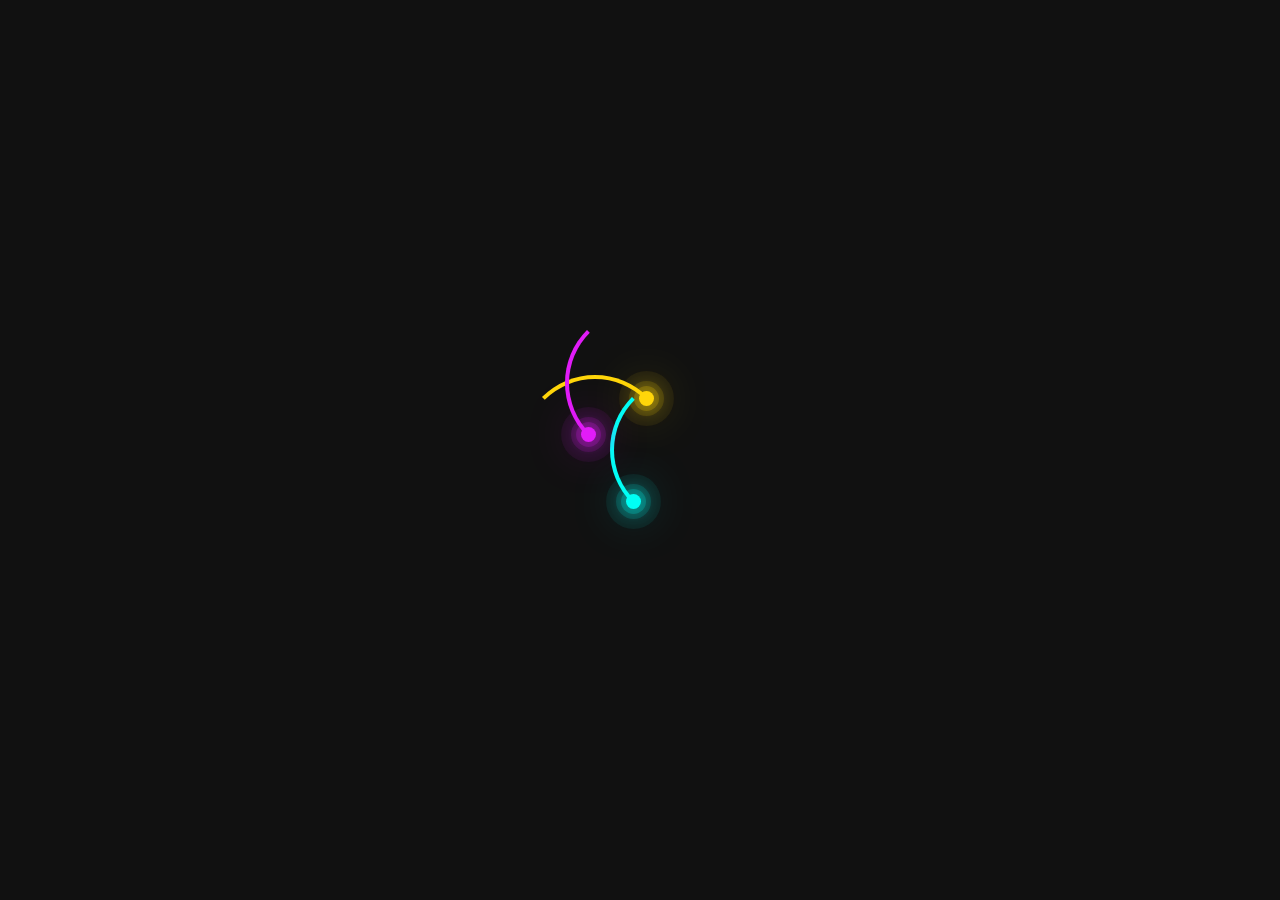
<file: final/1--css-animation-effects/index.html>
<!DOCTYPE html>
<html lang="en">
  <head>
    <meta charset="UTF-8" />
    <meta name="viewport" content="width=device-width, initial-scale=1.0" />
    <link rel="stylesheet" href="style.css" />
    <title>CSS Animation Effects</title>
  </head>
  <body>
    <div class="container">
      <div class="ring ring--1"></div>
      <div class="ring ring--2"></div>
      <div class="ring ring--3"></div>
    </div>
  </body>
</html>
</file>
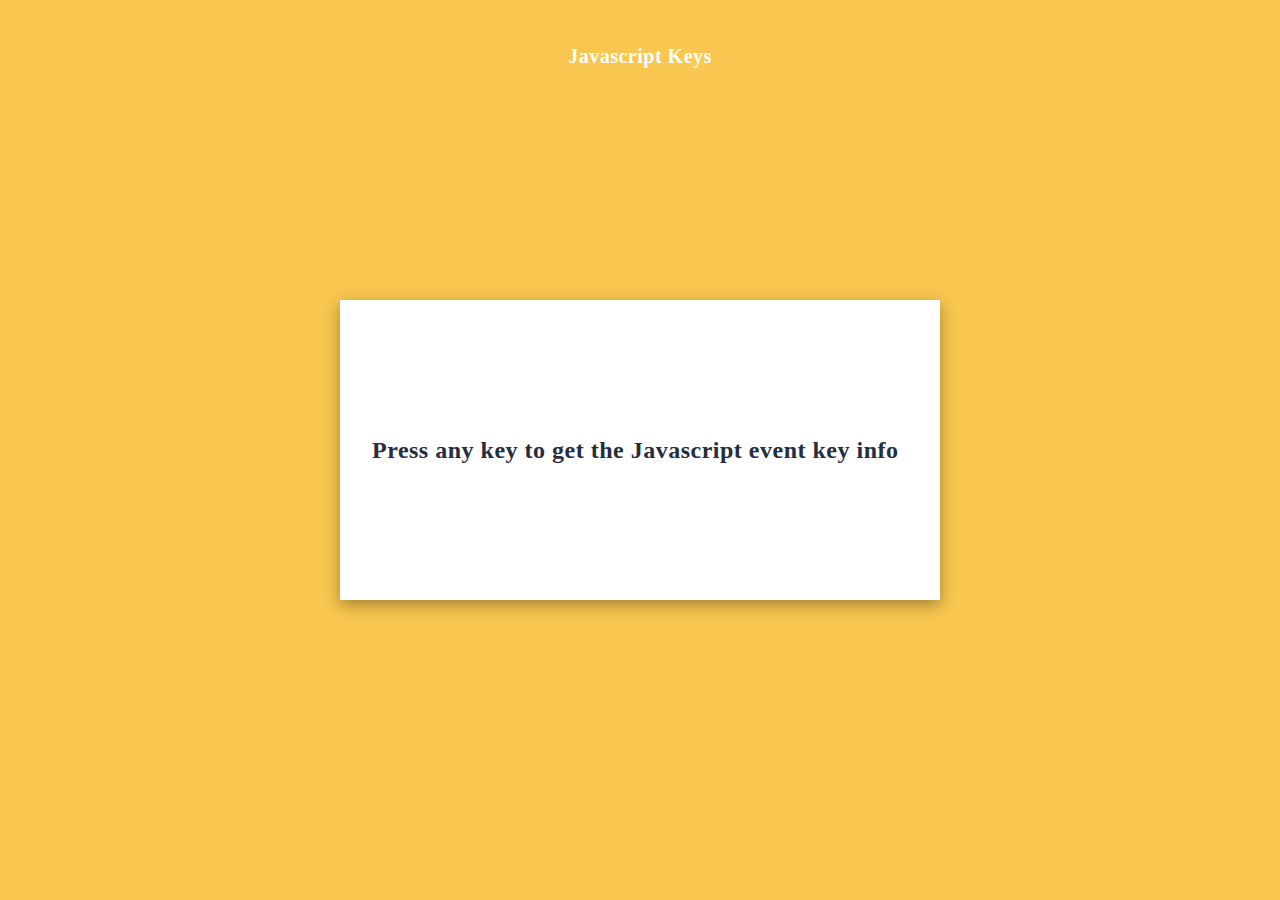
<file: final/10--key-event-tool/index.html>
<!DOCTYPE html>
<html lang="en">
  <head>
    <meta charset="UTF-8" />
    <meta name="viewport" content="width=device-width, initial-scale=1.0" />
    <link rel="stylesheet" href="style.css" />
    <title>Key Event Tool</title>
  </head>
  <body>
    <h1>Javascript Keys</h1>
    <div class="first__container">
      <h2>Press any key to get the Javascript event key info</h2>
    </div>
    <div class="second__container">
      <div>
        <span><h3>Javascript Key Code</h3></span>
        <h4 class="key__code">13</h4>
      </div>
      <div>
        <span><h3>Javascript Key</h3></span>
        <h4 class="key__text">Enter</h4>
      </div>
    </div>

    <script src="script.js"></script>
  </body>
</html>
</file>
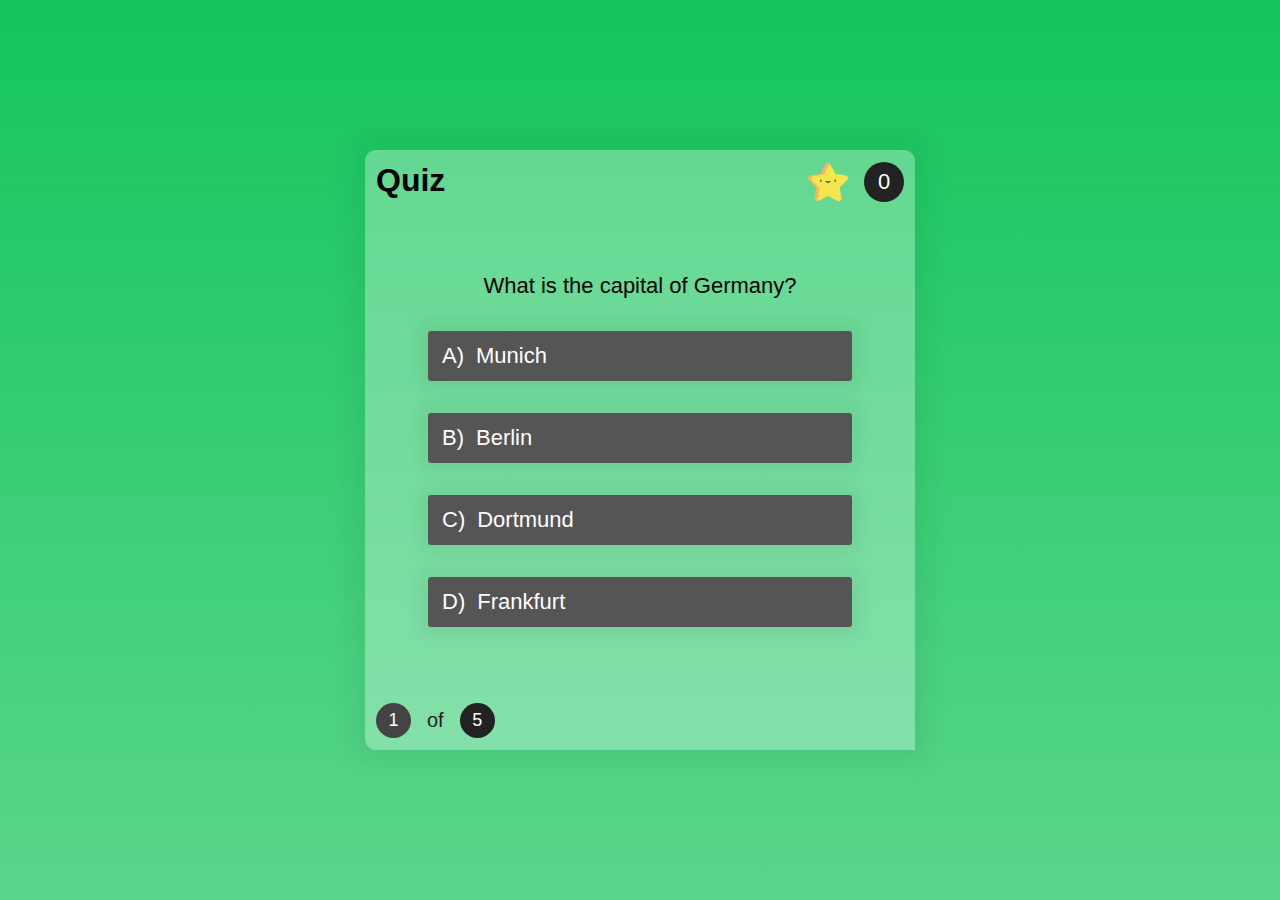
<file: final/11--quiz-app/index.html>
<!DOCTYPE html>
<html lang="en">
  <head>
    <meta charset="UTF-8" />
    <meta http-equiv="X-UA-Compatible" content="IE=edge" />
    <meta name="viewport" content="width=device-width, initial-scale=1.0" />
    <link rel="stylesheet" href="style.css" />
    <title>Quiz App</title>
  </head>
  <body>
    <div class="ctn">
      <h1 class="quiz-text">Quiz</h1>
      <div class="point-ctn">
        <img class="star" src="star.png" alt="star" />
        <span class="points">0</span>
      </div>

      <div class="que-nr-ctn">
        <span class="current-que-nr que">1</span>
        <p>of</p>
        <span class="all-que-nr que">5</span>
      </div>

      <div class="answer-ctn">
        <h1 class="question">What is the capital of Germany?</h1>

        <span class="answer"
          >A)
          <p class="answer--1">Munich</p></span
        >

        <span class="answer"
          >B)
          <p class="answer--2">Berlin</p></span
        >

        <span class="answer"
          >C)
          <p class="answer--3">Dortmund</p></span
        >

        <span class="answer"
          >D)
          <p class="answer--4">Frankfurt</p></span
        >
      </div>

      <img class="animation-star" alt="star" src="star.png" />
    </div>

    <script src="script.js"></script>
  </body>
</html>
</file>
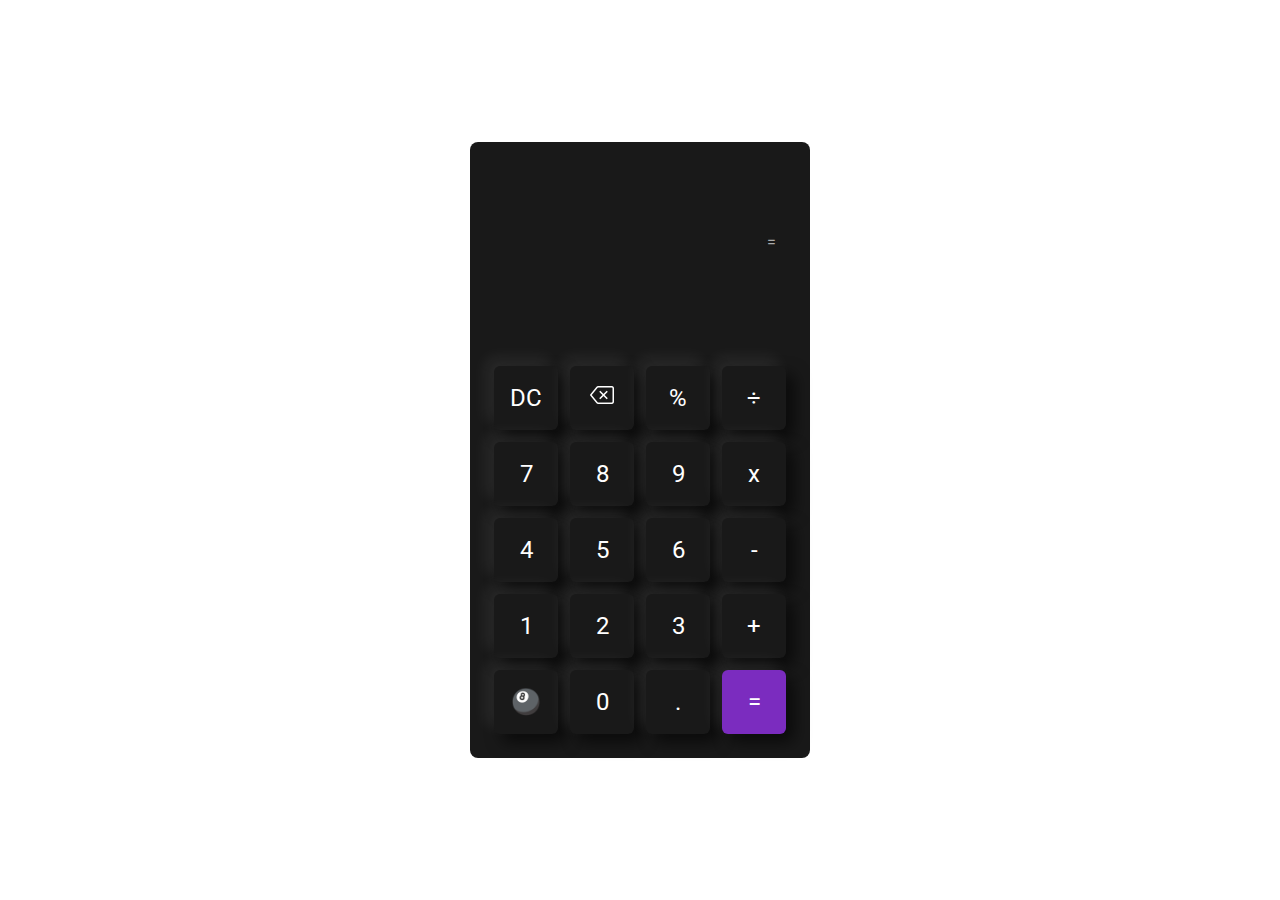
<file: final/13--calcutator/index.html>
<!DOCTYPE html>
<html lang="en">
  <head>
    <meta charset="UTF-8" />
    <meta name="viewport" content="width=device-width, initial-scale=1.0" />
    <link
      href="https://fonts.googleapis.com/css2?family=Karla:ital@1&family=Roboto:wght@400;500;700&display=swap"
      rel="stylesheet"
    />
    <link rel="stylesheet" href="style.css" />
    <title>Calculator</title>
  </head>
  <body>
    <div class="container">
      <div class="result__ctn">
        <p class="previous-operation">=</p>
        <p class="result"></p>
      </div>
      <table>
        <tbody>
          <tr>
            <td class="delete-all">DC</td>
            <td class="delete-button">
              <img src="delete-icon.png" alt="delete-icon" />
            </td>
            <td data-sign=" % ">%</td>
            <td data-sign=" ÷ ">÷</td>
          </tr>

          <tr>
            <td data-sign="7">7</td>
            <td data-sign="8">8</td>
            <td data-sign="9">9</td>
            <td data-sign=" x ">x</td>
          </tr>

          <tr>
            <td data-sign="4">4</td>
            <td data-sign="5">5</td>
            <td data-sign="6">6</td>
            <td data-sign=" - ">-</td>
          </tr>

          <tr>
            <td data-sign="1">1</td>
            <td data-sign="2">2</td>
            <td data-sign="3">3</td>
            <td data-sign=" + ">+</td>
          </tr>

          <tr>
            <td>🎱</td>
            <td data-sign="0">0</td>
            <td data-sign=".">.</td>
            <td class="calc-button">=</td>
          </tr>
        </tbody>
      </table>
    </div>

    <script src="script.js"></script>
  </body>
</html>
</file>
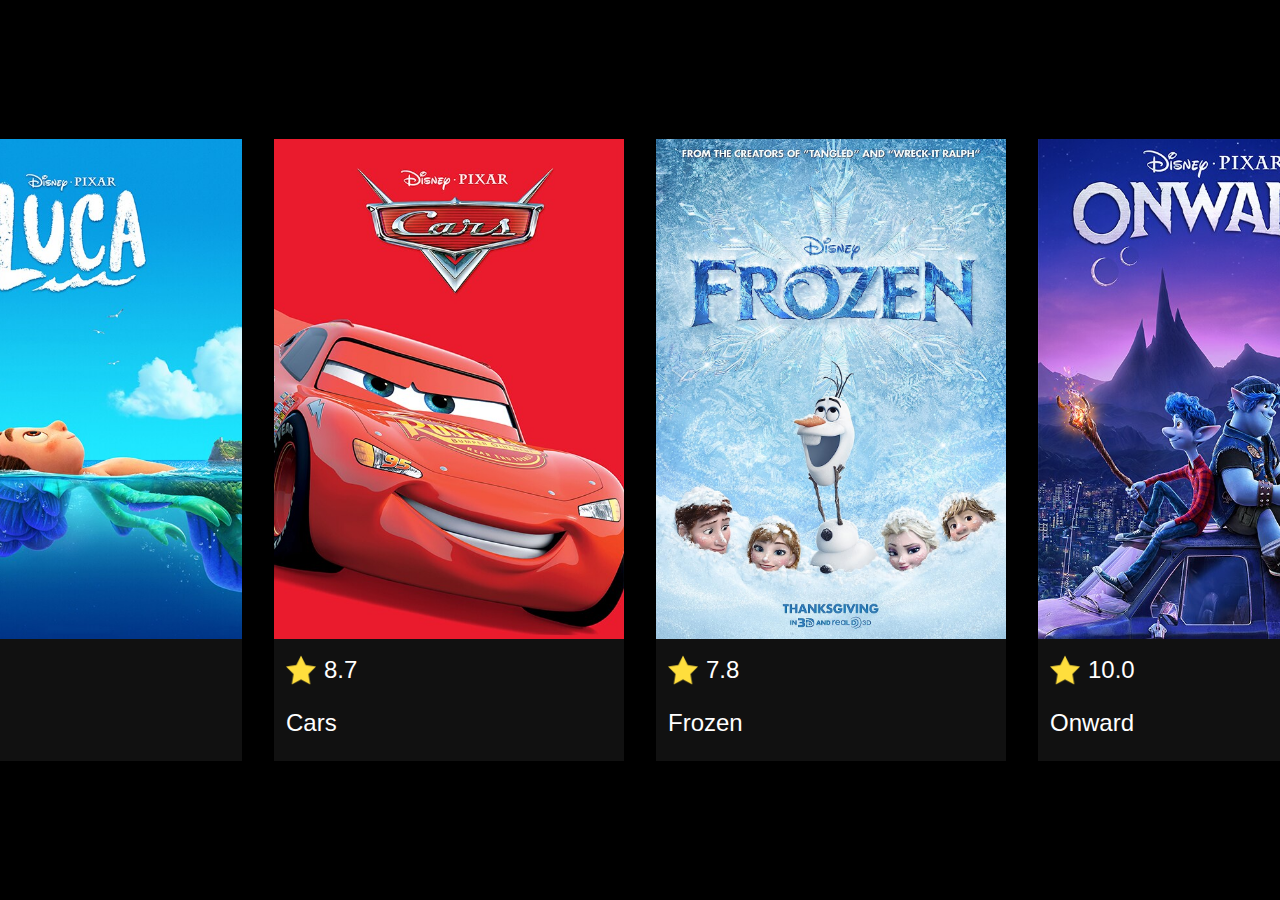
<file: final/14--film-information-popup/index.html>
<!DOCTYPE html>
<html lang="en">
  <head>
    <meta charset="UTF-8" />
    <meta name="viewport" content="width=device-width, initial-scale=1.0" />
    <link rel="stylesheet" href="style.css" />
    <title>Film Info Popup</title>
  </head>
  <body>
    <div class="movies">
      <!-- 1 -->
      <div class="movie" data-movie="luca">
        <img class="movie-img" src="images/movie-img--1.jpeg" alt="movie img" />
        <span>
          <img class="star" src="icons/star.png" alt="star icon" />
          <p>9.5</p>
        </span>
        <p class="movie-title">Luca</p>
      </div>

      <!-- 2 -->
      <div class="movie" data-movie="cars">
        <img class="movie-img" src="images/movie-img--2.jpeg" alt="movie img" />
        <span>
          <img class="star" src="icons/star.png" alt="star icon" />
          <p>8.7</p>
        </span>
        <p class="movie-title">Cars</p>
      </div>

      <!-- 3 -->
      <div class="movie" data-movie="frozen">
        <img class="movie-img" src="images/movie-img--3.jpeg" alt="movie img" />
        <span>
          <img class="star" src="icons/star.png" alt="star icon" />
          <p>7.8</p>
        </span>
        <p class="movie-title">Frozen</p>
      </div>

      <!-- 4 -->
      <div class="movie" data-movie="onward">
        <img class="movie-img" src="images/movie-img--4.jpeg" alt="movie img" />
        <span>
          <img class="star" src="icons/star.png" alt="star icon" />
          <p>10.0</p>
        </span>
        <p class="movie-title">Onward</p>
      </div>
    </div>

    <div class="popup__ctn">
      <div class="popup">
        <div class="popup__movie">
          <img
            class="popup__movie__img"
            src="images/movie-img--4.jpeg"
            alt="movie img"
          />
          <span>
            <img class="star" src="icons/star.png" alt="star icon" />
            <p class="popup__rating">10.0</p>
          </span>
          <p class="popup__movie__title movie-title">Onward</p>
        </div>

        <div class="movie__info">
          <p class="movie__description">
            Lorem ipsum dolor sit amet consectetur adipisicing elit. Deserunt
            culpa, atque sequi tempora temporibus velit optio inventore amet
            facilis ducimus odit eveniet. Veritatis doloremque, facilis quia nam
            sit voluptates a!
          </p>

          <span>
            <h1>Trailer:</h1>
            <p>click here</p>
          </span>

          <span>
            <h1>Release year:</h1>
            <p class="movie__release__date">June 3, 2021</p>
          </span>

          <span>
            <h1>Creators:</h1>
            <p class="creators">
              Enrico Casarosa, Andrea Warren, Jesse Andrews
            </p>
          </span>

          <span>
            <h1>Stars:</h1>
            <p class="stars">
              Jacob Tremblay, Emma Berman, Peter Sohn, Sandy Martin
            </p>
          </span>
        </div>

        <img class="close" src="icons/close.png" alt="close icon" />
      </div>
    </div>

    <script src="popup.js"></script>
    <script src="showData.js"></script>
  </body>
</html>
</file>
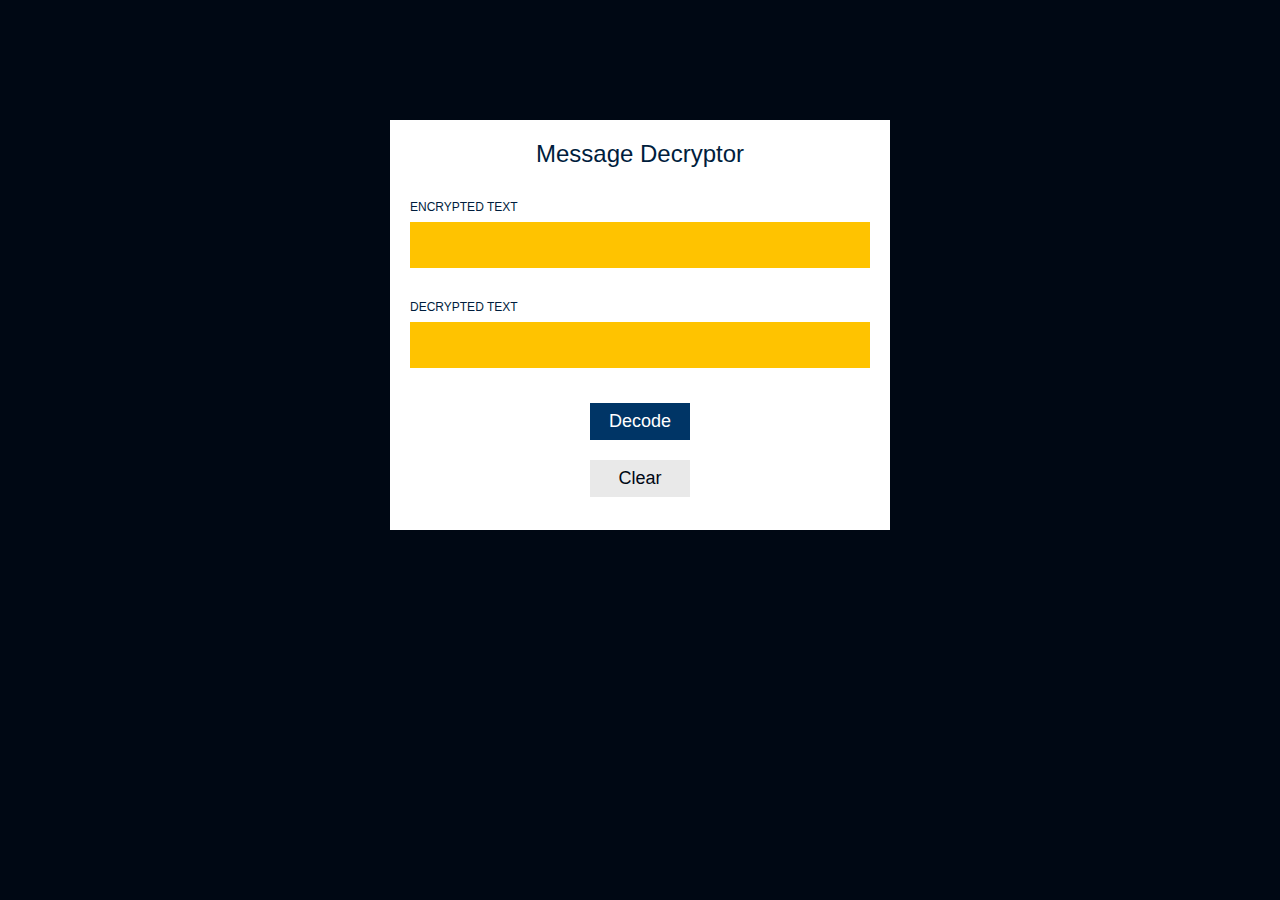
<file: final/16--secret-message-decoder/index.html>
<!DOCTYPE html>
<html lang="en">
  <head>
    <meta charset="UTF-8" />
    <meta name="viewport" content="width=device-width, initial-scale=1.0" />
    <link rel="stylesheet" href="style.css" />
    <title>Secret Message Decoder</title>
  </head>
  <body>
    <div class="container">
      <h1>Message Decryptor</h1>
      <span>
        <label for="encrypted__input">ENCRYPTED TEXT</label>
        <input type="text" class="encrypted__input" id="encrypted__input" />
      </span>
      <span>
        <label for="decrypted__input">DECRYPTED TEXT</label>
        <input type="text" class="decrypted__input" id="decrypted__input" />
      </span>
      <button class="decode__button">Decode</button>
      <button class="clear__button">Clear</button>
    </div>
    <script src="script.js"></script>
  </body>
</html>
</file>
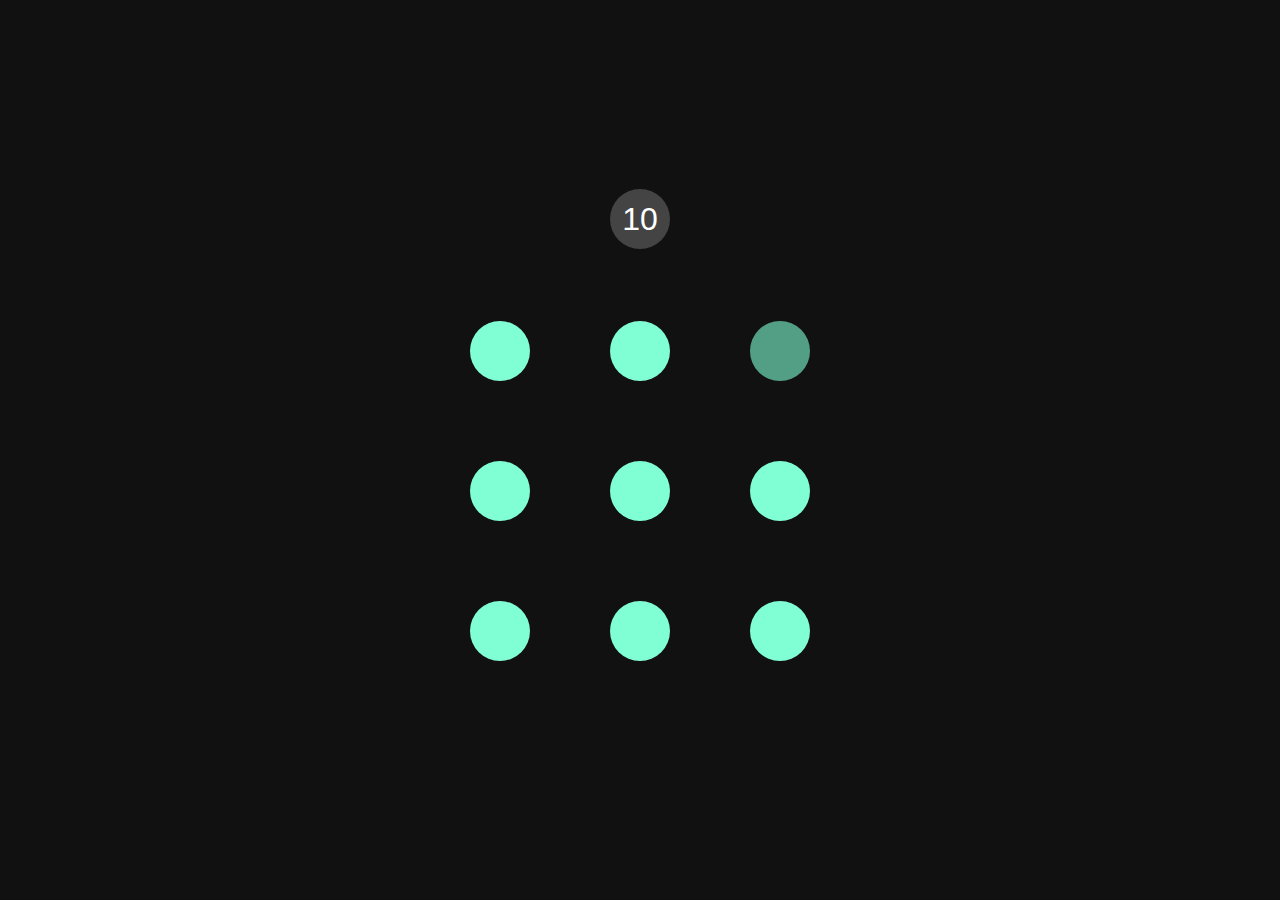
<file: final/18--color-blind-game/index.html>
<!DOCTYPE html>
<html lang="en">
  <head>
    <meta charset="UTF-8" />
    <meta name="viewport" content="width=device-width, initial-scale=1.0" />
    <link rel="stylesheet" href="style.css" />
    <title>Color Blind Game</title>
  </head>
  <body>
    <div class="container">
      <span class="timer">10</span>
      <div class="circles">
        <span class="circle"></span>
        <span class="circle"></span>
        <span class="circle"></span>
        <span class="circle"></span>
        <span class="circle"></span>
        <span class="circle"></span>
        <span class="circle"></span>
        <span class="circle"></span>
        <span class="circle"></span>
      </div>
    </div>
    <script src="script.js"></script>
  </body>
</html>
</file>
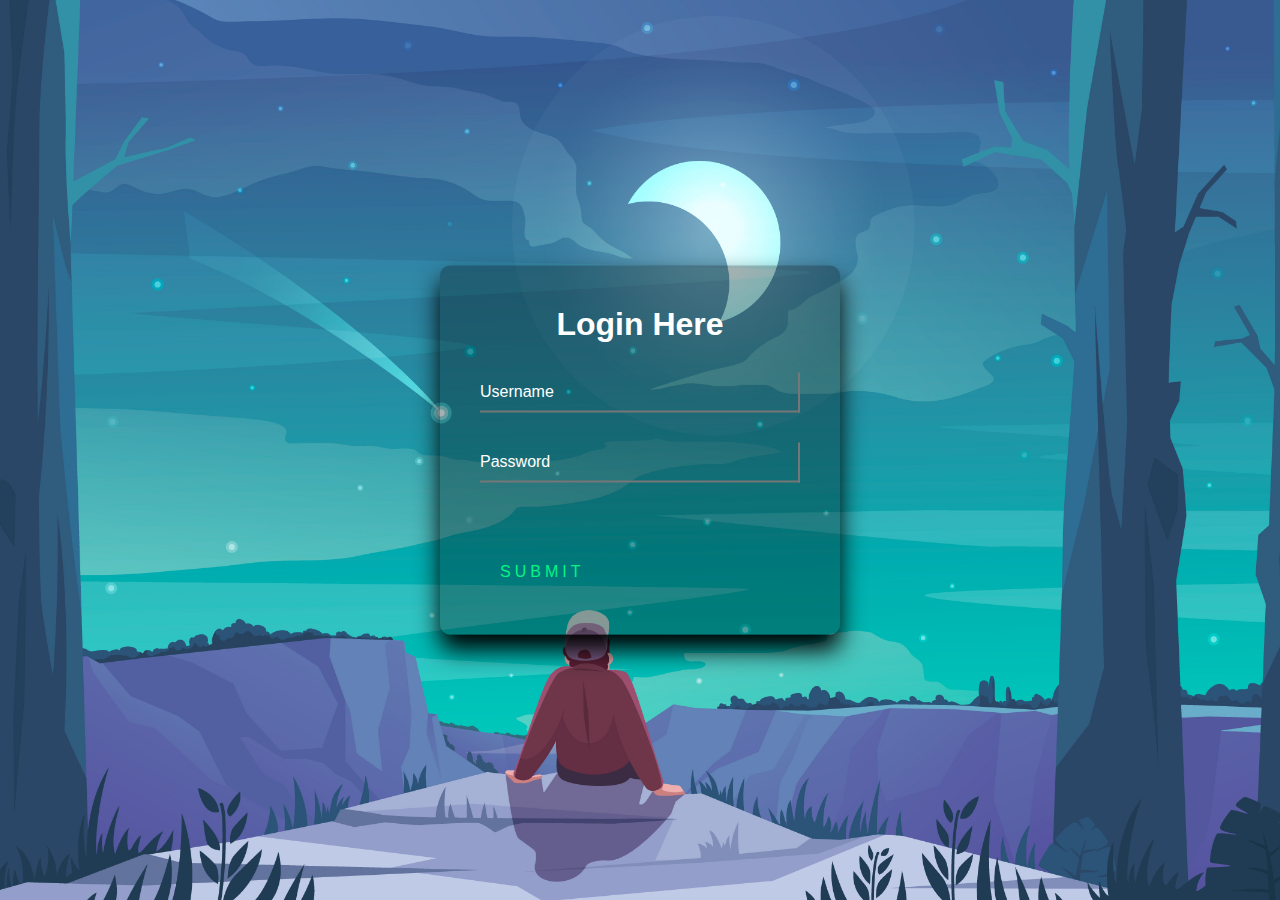
<file: final/2--login-form/index.html>
<!DOCTYPE html>
<html lang="en">
  <head>
    <meta charset="UTF-8" />
    <meta name="viewport" content="width=device-width, initial-scale=1.0" />
    <link rel="stylesheet" href="style.css" />
    <title>Login Form</title>
  </head>
  <body>

    <div class="login-box">
      <h1>Login Here</h1>

      <form action="#">

        <div class="user-box">
          <input type="text" />
          <label for="">Username</label>
        </div>

        <div class="user-box">
          <input type="password" />
          <label for="">Password</label>
        </div>

        <a href="#">
          <span></span>
          <span></span>
          <span></span>
          <span></span>Submit
        </a>
        
      </form>

    </div>
  </body>
</html>
</file>
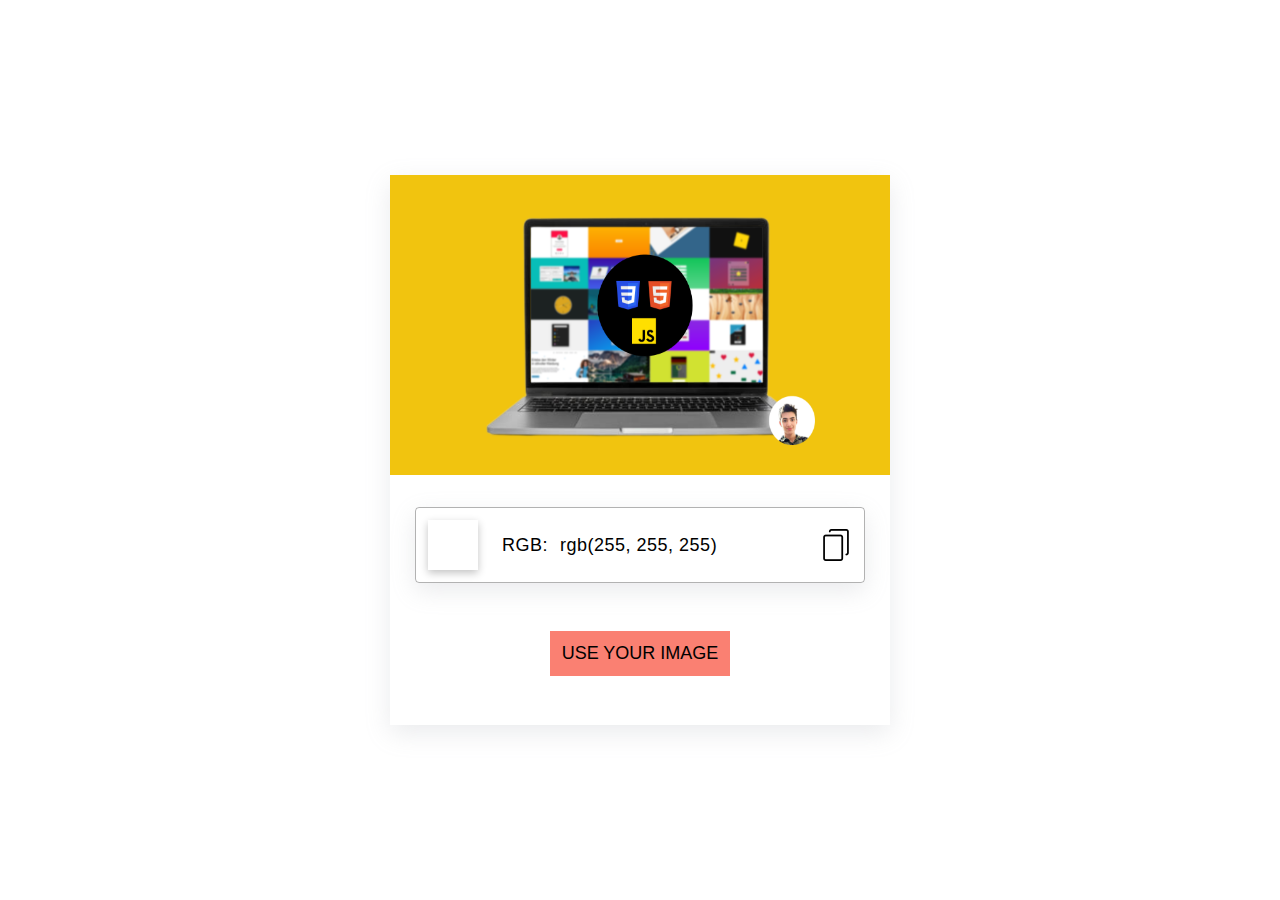
<file: final/20--color-picker/index.html>
<!DOCTYPE html>
<html lang="en">
  <head>
    <meta charset="UTF-8" />
    <meta name="viewport" content="width=device-width, initial-scale=1.0" />
    <link rel="stylesheet" href="style.css" />
    <title>Color Picker</title>
  </head>
  <body>
    <input type="text" class="color__input" />
    <div class="container">
      <div class="img__ctn">
        <canvas class="canvas" width="500" height="300"></canvas>
      </div>
      <div class="color__ctn">
        <span class="preview__color"></span>
        <span class="hex__ctn">
          <h1>RGB:</h1>
          <p class="hex__value">rgb(255, 255, 255)</p>
        </span>
        <img class="copy" src="copy.png" alt="copy icon" />
      </div>
      <button class="use__img__button">USE YOUR IMAGE</button>
    </div>

    <span class="copy__message">COLOR COPIED</span>

    <script src="script.js"></script>
  </body>
</html>
</file>
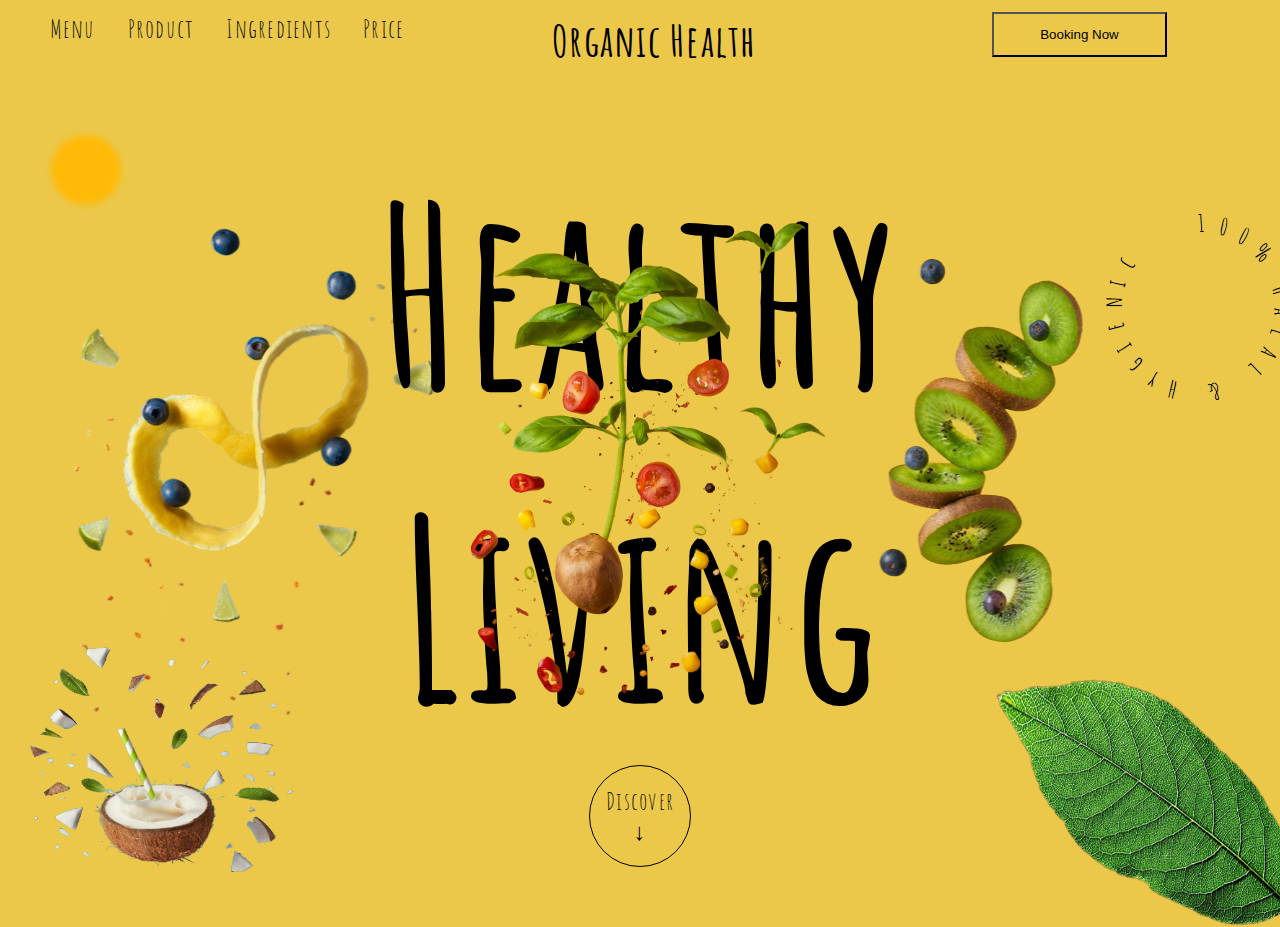
<file: final/3--food-website/index.html>
<!DOCTYPE html>
<html lang="en">
  <head>
    <meta charset="UTF-8" />
    <meta http-equiv="X-UA-Compatible" content="IE=edge" />
    <meta name="viewport" content="width=device-width, initial-scale=1.0" />
    <link
      href="https://fonts.googleapis.com/css2?family=Amatic+SC:wght@700&display=swap"
      rel="stylesheet"
    />
    <link rel="stylesheet" href="style.css" />
    <title>Food Website</title>
  </head>
  <body>
    <!-- NAVIGATION -->
    <nav>
      <div>
        <a href="">Menu</a>
        <a href="">Product</a>
        <a href="">Ingredients</a>
        <a href="">Price</a>
      </div>
      <h2>Organic Health</h2>
      <div><button>Booking Now</button></div>
    </nav>
    <!-- OTHER CONTENT -->
    <h1>
      Healthy <br />
      Living
    </h1>
    <img class="img--1" src="food-img--1.png" alt="" />
    <img class="img--2" src="food-img--2.png" alt="" />
    <img class="img--3" src="food-img--3.png" alt="" />
    <img class="img--4" src="food-img--4.png" alt="" />
    <img class="img--5" src="food-img--5.png" alt="" />
    <div class="corn"></div>
    <img class="circle" src="circle.png" alt="cirlce" />
    <span class="discover-circle">Discover <span>&darr;</span></span>
  </body>
</html>
</file>
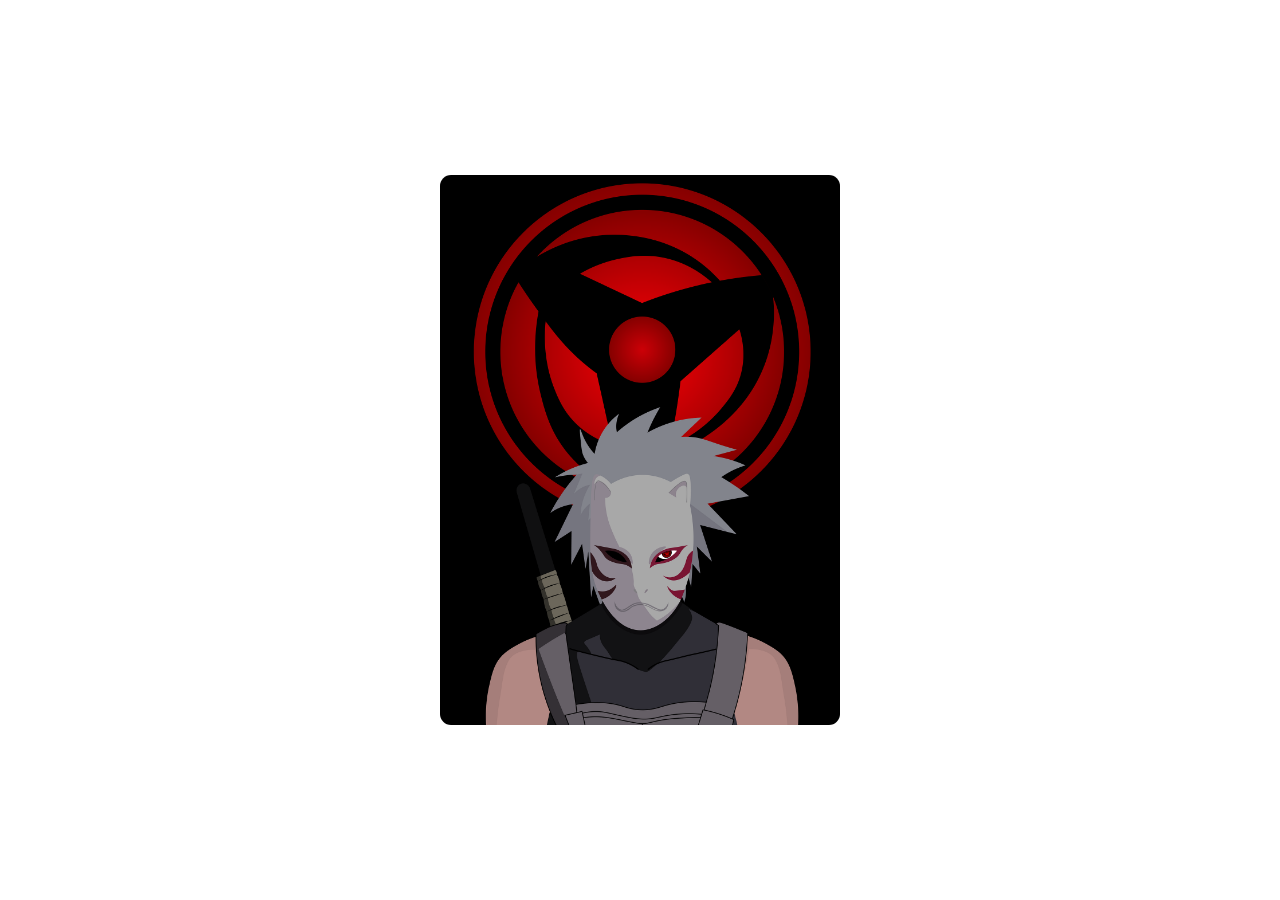
<file: final/4--flip-Card/index.html>
<!DOCTYPE html>
<html lang="en">
  <head>
    <meta charset="UTF-8" />
    <meta http-equiv="X-UA-Compatible" content="IE=edge" />
    <meta name="viewport" content="width=device-width, initial-scale=1.0" />

    <link rel="stylesheet" href="stlye.css" />

    <title>Flip Card</title>
  </head>
  <body>
    <div class="ctn">
      <div class="card">
        <div class="front" aria-label="a red ninja" role="img"></div>
        <div class="back">
          <div>
            <div class="circle-img-ctn">
              <div class="circle-img" aria-label="a red ninja" role="img"></div>
              <h1>Ninja</h1>
            </div>

            <div class="line-ctn">
              <h2>Strength</h2>
              <span>
                <div class="fill-el--1"></div>
              </span>
            </div>

            <div class="line-ctn">
              <h2>Endurance</h2>
              <span>
                <div class="fill-el--2"></div>
              </span>
            </div>

            <div class="line-ctn">
              <h2>Willpower</h2>
              <span>
                <div class="fill-el--3"></div>
              </span>
            </div>

            <div class="line-ctn">
              <h2>Speed</h2>
              <span>
                <div class="fill-el--4"></div>
              </span>
            </div>

            <div class="line-ctn">
              <h2>Teamwork</h2>
              <span>
                <div class="fill-el--5"></div>
              </span>
            </div>
          </div>
        </div>
      </div>
    </div>
  </body>
</html>
</file>
<file: final/1--css-animation-effects/style.css>
* {
  padding: 0;
  margin: 0;
  box-sizing: border-box;
}

body {
  display: flex;
  justify-content: center;
  align-items: center;
  height: 100vh;
  background-color: #111;
}

.container {
  position: relative;
  width: 100%;
  display: flex;
  justify-content: center;
  align-items: center;
}

.ring {
  position: relative;
  width: 150px;
  height: 150px;
  margin: -30px;
  border: 4px solid transparent;
  border-top: 4px solid #ffd60a;
  border-radius: 50%;
  animation: animate 4s linear infinite;
}

@keyframes animate {
  0% {
    transform: rotate(0deg);
  }

  100% {
    transform: rotate(360deg);
  }
}

.ring::before {
  content: "";
  position: absolute;
  top: 12px;
  right: 12px;
  border-radius: 50%;
  width: 15px;
  height: 15px;
  box-shadow: 0 0 0 5px #ffd60a33, 0 0 0 10px #ffd60a22, 0 0 0 20px #ffd60a11,
    0 0 20px #ffd60a, 0 0 50px #ffd60a;
  background: #ffd60a;
}

.ring--2 {
  animation: animate-2 4s linear infinite;
  animation-delay: -1s;
  border-top: 4px solid transparent;
  border-left: 4px solid #00fff5;
}

@keyframes animate-2 {
  0% {
    transform: rotate(360deg);
  }

  100% {
    transform: rotate(0deg);
  }
}

.ring--2::before {
  content: "";
  position: absolute;
  top: initial;
  bottom: 12px;
  left: 12px;
  border-radius: 50%;
  width: 15px;
  height: 15px;
  box-shadow: 0 0 0 5px #00fff533, 0 0 0 10px #00fff522, 0 0 0 20px #00fff511,
    0 0 20px #00fff5, 0 0 50px #00fff5;
  background: #00fff5;
}

.ring--3 {
  animation: animate-2 4s linear infinite;
  animation-delay: -3s;
  border-top: 4px solid transparent;
  border-left: 4px solid #e11cf8;
  position: absolute;
  top: -66.55px;
}

.ring--3::before {
  content: "";
  position: absolute;
  top: initial;
  bottom: 12px;
  left: 12px;
  border-radius: 50%;
  width: 15px;
  height: 15px;
  box-shadow: 0 0 0 5px #e11cf833, 0 0 0 10px #e11cf822, 0 0 0 20px #e11cf811,
    0 0 20px #e11cf8, 0 0 50px #e11cf8;
  background: #e11cf8;
}
</file>
<file: final/10--key-event-tool/style.css>
* {
  padding: 0;
  margin: 0;
  box-sizing: border-box;
}

body {
  font-family: cursive;
  display: flex;
  justify-content: center;
  align-items: center;
  height: 100vh;
  letter-spacing: 0.5px;
  background-color: #f9c74f;
}

h1 {
  position: absolute;
  top: 5%;
  font-size: 20px;
  color: #fff;
}

.first__container {
  width: 600px;
  height: 300px;
  padding: 0 32px;
  display: flex;
  align-items: center;
  text-align: center;
  box-shadow: rgba(0, 0, 0, 0.35) 0px 5px 15px;
  background-color: #fff;
}

h2 {
  font-weight: 600;
  line-height: 150%;
  color: #262d3d;
}

.second__container {
  width: 350px;
  height: 400px;
  box-shadow: rgba(0, 0, 0, 0.35) 0px 5px 15px;
  background-color: #fff;
  display: none;
}

.second__container div {
  width: 100%;
  height: 50%;
  position: relative;
}

.second__container div span {
  display: inline-block;
  padding: 8px;
  width: 100%;
  background-color: #69dc9e;
  text-align: center;
}

.second__container div span h3 {
  font-weight: 600;
}

.second__container div h4 {
  position: absolute;
  top: 58%;
  left: 50%;
  transform: translate(-50%, -50%);
  font-size: 45px;
  color: #222;
}

.show {
  display: block;
}

.hidde {
  display: none;
}
</file>
<file: final/11--quiz-app/style.css>
* {
  padding: 0;
  margin: 0;
}

body {
  font-family: sans-serif;
  background: linear-gradient(#14c55b, #5bd68c);
  height: 100vh;
  display: flex;
  align-items: center;
  justify-content: center;
}

span {
  display: block;
}

.ctn {
  width: 550px;
  height: 600px;
  background-color: rgba(255, 255, 255, 0.3);
  display: flex;
  align-items: center;
  justify-content: center;
  border-radius: 11px 11px 0 11px;
  box-shadow: 0 0 25px 15px rgba(0, 0, 0, 0.05);
  position: relative;
}

.quiz-text {
  position: absolute;
  top: 2%;
  left: 2%;
}

.star {
  width: 40px;
}

.point-ctn {
  position: absolute;
  top: 2%;
  right: 2%;
  display: flex;
  align-items: center;
  column-gap: 16px;
}

.points {
  color: white;
  font-size: 22px;
  width: 40px;
  height: 40px;
  border-radius: 100px;
  background-color: #222;
  display: flex;
  align-items: center;
  justify-content: center;
}

.que {
  color: white;
  font-size: 18px;
  width: 35px;
  height: 35px;
  border-radius: 100px;
  display: flex;
  align-items: center;
  justify-content: center;
}

.que-nr-ctn {
  position: absolute;
  bottom: 2%;
  left: 2%;
  display: flex;
  align-items: center;
  column-gap: 16px;
}

.que-nr-ctn p {
  color: #222;
  font-size: 20px;
}

.current-que-nr {
  background-color: #444;
}

.all-que-nr {
  background-color: #222;
}

.answer-ctn {
  display: flex;
  flex-direction: column;
  align-items: center;
  row-gap: 32px;
}

.answer {
  cursor: pointer;
  width: 410px;
  height: 50px;
  font-size: 22px;
  border-radius: 3px;
  background-color: #555;
  color: white;
  display: flex;
  align-items: center;
  padding-left: 14px;
  box-shadow: 0 0 15px 10px rgba(0, 0, 0, 0.05);
  transition: transform 0.2s;
}

.answer p {
  margin-left: 12px;
}

.answer:hover {
  transform: scale(1.05);
}

.question {
  font-size: 22px;
  font-weight: 500;
}

.animation-star {
  position: absolute;
  top: 50%;
  right: 50%;
  transform: translate(50%, -50%) scale(0.5);
  opacity: 0;
  pointer-events: none;
}

@keyframes startAnm {
  0% {
    opacity: 1;
    top: 50%;
    right: 50%;
    transform: translate(50%, -50%) scale(0.5);
  }

  50% {
    opacity: 1;
    top: 50%;
    right: 50%;
    transform: translate(50%, -50%) scale(0.8);
  }

  90% {
    opacity: 1;
  }

  100% {
    transform: translate(0, 0) scale(0.15);
    right: -18%;
    top: -17%;
    opacity: 0;
  }
}

.animation {
  animation: startAnm 2s;
}
</file>
<file: final/13--calcutator/style.css>
* {
  padding: 0;
  margin: 0;
  box-sizing: border-box;
}

body {
  font-family: "Roboto", sans-serif;
  display: flex;
  align-items: center;
  justify-content: center;
  width: 100%;
  height: 100vh;
}

table {
  padding: 12px;
  border-spacing: 12px;
}

td {
  background-color: #191919;
  color: #fff;
  font-size: 24px;
  width: 4rem;
  height: 4rem;
  border-radius: 6px;
  text-align: center;
  box-shadow: 8px 8px 16px rgba(0, 0, 0, 0.6),
    -8px -8px 16px rgba(255, 255, 255, 0.08);

  cursor: pointer;
}

.result__ctn {
  width: 100%;
  height: 200px;
}

.container {
  position: relative;
  border-radius: 8px;
  background-color: #191919;
}

.result__ctn {
  position: relative;
  color: #fff;
}

.previous-operation {
  position: absolute;
  right: 10%;
  top: 45%;
  font-size: 16px;
  color: #aaa;
}

.result {
  position: absolute;
  right: 10%;
  bottom: 5%;
  font-size: 30px;
}

.calc-button {
  background-color: #7b2cbf;
}
</file>
<file: final/14--film-information-popup/style.css>
* {
  padding: 0;
  margin: 0;
  box-sizing: border-box;
}

body {
  font-family: sans-serif;
  width: 100%;
  height: 100vh;
  background-color: #000;
  display: flex;
  align-items: center;
  justify-content: center;
}

.movies {
  display: flex;
  align-items: center;
  column-gap: 32px;
}

.movie,
.popup__movie {
  position: relative;
  width: 350px;
  height: 100%;
  background-color: #111;
  cursor: pointer;
}

.movie-img {
  width: 100%;
  height: 500px;
  object-fit: cover;
}

.movie span,
.popup__movie span {
  display: flex;
  align-items: center;
  column-gap: 8px;
  color: #fff;
  font-size: 24px;
  margin: 12px;
}

.star {
  width: 30px;
  height: 30px;
}

.movie-title {
  margin: 24px 12px;
  color: #fff;
  font-size: 24px;
}

.popup__ctn {
  width: 100%;
  height: 100vb;
  position: absolute;
  top: 0;
  left: 0;
  display: none;
  justify-content: center;
  align-items: center;
  background: linear-gradient(#000000ab, #000000ab);
  backdrop-filter: blur(8px);
}

.popup {
  position: relative;
  width: 1000px;
  height: 620px;
  background-color: #000;
  display: flex;
  justify-content: space-between;
}

.close {
  width: 20px;
  height: 20px;
  position: absolute;
  right: 2%;
  top: 2%;
  cursor: pointer;
  transition: all 0.3s;
}

.popup__movie__img {
  width: 100%;
  height: 500px;
  object-fit: cover;
}

.movie__info {
  width: 640px;
  height: 100%;
  background-color: #111;
  color: #fff;
  padding: 32px 90px 32px 32px;
}

.movie__description {
  font-size: 18px;
  line-height: 150%;
}

.popup__movie {
  cursor: auto;
}

.movie__info span {
  display: flex;
  align-items: center;
  column-gap: 3px;
  margin-top: 32px;
}

.movie__info span h1 {
  font-size: 16px;
}

@keyframes zoom-in {
  0% {
    transform: scale(1.3);
    opacity: 0;
  }

  100% {
    transform: scale(1);
    opacity: 1;
  }
}

@keyframes zoom-out {
  0% {
    transform: scale(1);
    opacity: 1;
  }
  100% {
    transform: scale(1.3);
    opacity: 0;
  }
}

.zoom-in {
  animation: zoom-in 0.5s ease-in-out;
  animation-fill-mode: forwards;
}

.zoom-out {
  animation: zoom-out 0.5s ease-in-out;
}

.show {
  display: flex;
}
</file>
<file: final/16--secret-message-decoder/style.css>
* {
  padding: 0;
  margin: 0;
  box-sizing: border-box;
}

body {
  font-family: sans-serif;
  background-color: #000814;
}

.container {
  position: relative;
  background-color: #fff;
  width: 500px;
  height: 410px;
  padding: 20px;
  margin: 120px auto;
}

h1 {
  text-align: center;
  font-size: 24px;
  font-weight: 500;
  margin-bottom: 24px;
  color: #001d3d;
}

.container span {
  display: flex;
  flex-direction: column;
  row-gap: 8px;
  margin-top: 32px;
}

.container span label {
  font-size: 12px;
  color: #001d3d;
}

.container span input {
  outline: none;
  border: none;
  padding: 14px 12px;
  font-size: 16px;
  background-color: #ffc300;
}

.decode__button,
.clear__button {
  position: absolute;
  left: 50%;
  transform: translateX(-50%);
  border: none;
  font-size: 18px;
  padding: 8px;
  width: 100px;
  background-color: #003566;
  cursor: pointer;
  transition: width 0.2s linear;
  font-family: inherit;
}

.decode__button {
  background-color: #003566;
  color: white;
  bottom: 22%;
}

.clear__button {
  background-color: #e9e9e9;
  color: #000814;
  bottom: 8%;
}

.decode__button:hover,
.clear__button:hover {
  width: 120px;
}
</file>
<file: final/18--color-blind-game/style.css>
* {
  padding: 0;
  margin: 0;
}

body {
  font-family: sans-serif;
  background-color: #111;
  display: flex;
  justify-content: center;
  align-items: center;
  height: 100vh;
}

.container {
  width: 400px;
  display: flex;
  align-items: center;
  flex-direction: column;
  row-gap: 72px;
  margin-top: -50px;
}

.circles {
  display: grid;
  grid-template-columns: repeat(3, 1fr);
  gap: 80px;
}

.circle {
  width: 60px;
  height: 60px;
  border-radius: 50%;
  background-color: red;
  cursor: pointer;
}

.timer {
  background-color: #444;
  width: 60px;
  height: 60px;
  border-radius: 50%;
  display: flex;
  align-items: center;
  justify-content: center;
  font-size: 32px;
  color: #fff;
}
</file>
<file: final/2--login-form/style.css>
* {
  padding: 0;
  margin: 0;
  box-sizing: border-box;
}

body {
  width: 100%;
  height: 100vh;
  background: url(img.jpg);
  background-size: cover;
  background-repeat: no-repeat;
  background-attachment: fixed;
  background-position: center;
  font-family: sans-serif;
}

.login-box {
  position: absolute;
  top: 50%;
  left: 50%;
  width: 400px;
  padding: 40px;
  transform: translate(-50%, -50%);
  background-color: rgba(0, 0, 0, 0.3);
  box-shadow: 0 15px 25px rgba(0, 0, 0, 5);
  border-radius: 10px;
}

h1 {
  margin: 0 0 30px;
  color: #fff;
  text-align: center;
}

.user-box {
  position: relative;
}

.user-box input {
  width: 100%;
  padding: 10px 0;
  font-size: 16px;
  color: #fff;
  margin-bottom: 30px;
  outline: none;
  border-top: none;
  border-left: none;
  background-color: transparent;
}

.user-box label {
  position: absolute;
  top: 0;
  left: 0;
  padding: 10px 0;
  font-size: 16px;
  color: #fff;
  pointer-events: none;
  transition: 0.5s;
}

.user-box input:focus ~ label {
  top: -20px;
  left: 0;
  color: #03f484;
  font-size: 12px;
}

a {
  position: relative;
  display: inline-block;
  padding: 10px 20px;
  color: #03f484;
  font-size: 16px;
  text-decoration: none;
  text-transform: uppercase;
  overflow: hidden;
  transition: 0.5s;
  margin-top: 40px;
  letter-spacing: 4px;
  border: none;
}

a:hover {
  background-color: #03f484;
  color: #fff;
  border-radius: 5px;
  box-shadow: 0 0 5px, 0 0 25px #03f484, 0 0 50px #03f484, 0 0 100px #03f484;
}

a span {
  position: absolute;
  display: block;
}

a span:nth-child(1) {
  top: 0;
  left: -100%;
  width: 100%;
  height: 2px;
  background: linear-gradient(90deg, transparent, #03f484);
  animation: btn-anim1 1s linear infinite;
}

@keyframes btn-anim1 {
  0% {
    left: -100%;
  }

  50%,
  100% {
    left: 100%;
  }
}

a span:nth-child(2) {
  top: -100%;
  right: 0;
  width: 2px;
  height: 100%;
  background: linear-gradient(180deg, transparent, #03f484);
  animation: btn-anim2 1s linear infinite;
  animation-delay: 0.25s;
}

@keyframes btn-anim2 {
  0% {
    top: -100%;
  }

  50%,
  100% {
    top: 100%;
  }
}

a span:nth-child(3) {
  bottom: 0;
  right: 100%;
  width: 100%;
  height: 2px;
  background: linear-gradient(270deg, transparent, #03f484);
  animation: btn-anim3 1s linear infinite;
  animation-delay: 0.5s;
  backface-visibility: hidden;
}

@keyframes btn-anim3 {
  0% {
    right: -100%;
  }

  50%,
  100% {
    right: 100%;
  }
}

a span:nth-child(4) {
  bottom: -100%;
  left: 0;
  width: 2px;
  height: 100%;
  background: linear-gradient(360deg, transparent, #03f484);
  animation: btn-anim4 1s linear infinite;
  animation-delay: 0.75s;
}

@keyframes btn-anim4 {
  0% {
    bottom: -100%;
  }

  50%,
  100% {
    bottom: 100%;
  }
}
</file>
<file: final/20--color-picker/style.css>
* {
  padding: 0;
  margin: 0;
  box-sizing: border-box;
}

body {
  font-family: sans-serif;
  display: flex;
  align-items: center;
  justify-content: center;
  letter-spacing: 0.5px;
  height: 100vh;
}

.preview__img {
  position: absolute;
  width: 100%;
  height: 100%;
  cursor: crosshair;
}

.container {
  width: 500px;
  height: 550px;
  display: flex;
  flex-direction: column;
  align-items: center;
  row-gap: 32px;
  box-shadow: rgba(149, 157, 165, 0.2) 0px 8px 24px;
}

.img__ctn {
  position: relative;
  width: 100%;
  height: 300px;
}

.color__ctn {
  display: flex;
  align-items: center;
  column-gap: 24px;
  padding: 12px;
  width: 90%;
  border: 1px solid rgba(0, 0, 0, 0.3);
  box-shadow: rgba(149, 157, 165, 0.2) 0px 8px 24px;
  border-radius: 4px;
}

.preview__color {
  display: inline-block;
  width: 50px;
  height: 50px;
  background-color: #fff;
  box-shadow: rgba(0, 0, 0, 0.24) 0px 3px 8px;
}

.hex__ctn {
  display: flex;
  align-items: center;
  column-gap: 12px;
}

.hex__ctn h1 {
  font-size: 18px;
  font-weight: 500;
}

.hex__ctn p {
  font-size: 18px;
}

.copy {
  margin-left: auto;
  cursor: pointer;
}

.use__img__button {
  border: none;
  padding: 12px;
  font-size: 18px;
  margin-top: 16px;
  font-family: inherit;
  background-color: salmon;
  cursor: pointer;
}

.canvas {
  cursor: crosshair;
}

.color__input {
  position: absolute;
  top: -100px;
  left: -100px;
  opacity: 0;
}

.copy__message {
  position: absolute;
  box-shadow: rgba(0, 0, 0, 0.24) 0px 3px 8px;
  width: 200px;
  height: 50px;
  display: flex;
  justify-content: center;
  align-items: center;
  border-left: 5px solid #00c46a;
  border-radius: 2px;
  animation: copy-ani 0.2s ease-in;
  opacity: 0;
}

.copy-animation {
  animation-fill-mode: forwards;
}

@keyframes copy-ani {
  0% {
    opacity: 0;
  }

  100% {
    top: 3%;
    opacity: 1;
  }
}
</file>
<file: final/3--food-website/style.css>
* {
  margin: 0;
  padding: 0;
}

body {
  font-family: "Amatic SC", sans-serif;
  height: 100vh;
  background: #ebc84a;
  display: flex;
  justify-content: center;
  align-items: center;
  letter-spacing: 1.25px;
  overflow: hidden;
}

html {
  font-size: 62.5%;
}

h1 {
  text-align: center;
  font-size: 25rem;
}

.img--1 {
  position: absolute;
  transform: translateX(-90%);
  z-index: -1;
}

.img--2 {
  position: absolute;
  transform: translateX(80%);
  z-index: -1;
}

.img--3 {
  position: absolute;
}

.img--4 {
  position: absolute;
  bottom: -3%;
  right: -1%;
  z-index: -1;
  width: 300px;
  height: 300px;
}

.img--5 {
  position: absolute;
  bottom: 0;
  left: 1%;
  z-index: -1;
  width: 300px;
  height: 300px;
}

.corn {
  background-color: #ffba08;
  width: 70px;
  height: 70px;
  border-radius: 50%;
  position: absolute;
  left: 4%;
  top: 15%;
  filter: blur(3px);
}

.discover-circle {
  display: flex;
  flex-direction: column;
  justify-content: center;
  align-items: center;
  width: 10rem;
  height: 10rem;
  font-size: 2.4rem;
  position: absolute;
  top: 85%;
  border: 1px solid black;
  border-radius: 50%;
}

.circle {
  position: absolute;
  transform: translate(56rem, -15em);
}

nav {
  position: absolute;
  top: 0;
  left: 0;
  width: 100%;
  display: flex;
  justify-content: space-around;
  padding: 1.2rem;
}

nav div,
h2 {
  flex-basis: 35rem;
}

nav button {
  margin: 0 auto;
  width: 50%;
  height: 4.5rem;
  background-color: transparent;
  cursor: pointer;
}

nav h2 {
  font-size: 4.4rem;
  text-align: center;
}

nav div {
  display: flex;
  column-gap: 3.2rem;
}

nav a {
  font-size: 2.6rem;
  text-decoration: none;
  color: black;
}
</file>
<file: final/4--flip-Card/stlye.css>
* {
  padding: 0;
  margin: 0;
  box-sizing: border-box;
}

body {
  font-family: sans-serif;
  display: flex;
  align-items: center;
  justify-content: center;
  height: 100vh;
}

.ctn {
  perspective: 2000px;
  width: 400px;
  height: 550px;
}

.ctn:hover .card {
  transform: rotateY(180deg);
}

.card {
  transform-style: preserve-3d;
  width: 100%;
  height: 100%;
  cursor: pointer;
  position: relative;
  transition: transform 1500ms;
}

.front,
.back {
  width: 100%;
  height: 100%;
  position: absolute;
  border-radius: 11px;
  backface-visibility: hidden;
}

.front {
  background-image: url(ninja-big.png);
  background-size: cover;
  background-position: center;
}

.back {
  background-color: black;
  padding: 12px;
  transform: rotateY(180deg);
}

.circle-img {
  display: inline-block;
  background-image: url(ninja-small.png);
  background-size: cover;
  background-position: center;
  width: 120px;
  height: 120px;
  border-radius: 100px;
  border: 5px solid #eee;
}

.circle-img-ctn {
  margin: 0 auto;
  text-align: center;
}

h1 {
  color: #eee;
  margin-top: 12px;
}

h2 {
  color: #eee;
  margin-bottom: 3px;
  font-size: 20px;
}

.line-ctn {
  margin: 0 auto;
  width: 90%;
  margin-top: 25px;
}

.line-ctn span {
  display: inline-block;
  width: 100%;
  height: 15px;
  background-color: #eee;
  border-radius: 2px;
  position: relative;
}

.line-ctn span div {
  position: absolute;
  height: 100%;
  background-color: red;
}

.ctn:hover .card .back .line-ctn .fill-el--1 {
  animation: anim-1 1s cubic-bezier(1, 0.28, 0.83, 0.67);
  animation-delay: 1s;
  animation-fill-mode: forwards;
}

@keyframes anim-1 {
  0% {
    width: 0;
  }

  100% {
    width: 85%;
  }
}

.ctn:hover .card .back .line-ctn .fill-el--2 {
  animation: anim-2 1s cubic-bezier(1, 0.28, 0.83, 0.67);
  animation-delay: 2s;
  animation-fill-mode: forwards;
}

@keyframes anim-2 {
  0% {
    width: 0;
  }

  100% {
    width: 70%;
  }
}

.ctn:hover .card .back .line-ctn .fill-el--3 {
  animation: anim-3 1s cubic-bezier(1, 0.28, 0.83, 0.67);
  animation-delay: 3s;
  animation-fill-mode: forwards;
}

@keyframes anim-3 {
  0% {
    width: 0;
  }

  100% {
    width: 65%;
  }
}

.ctn:hover .card .back .line-ctn .fill-el--4 {
  animation: anim-4 1s cubic-bezier(1, 0.28, 0.83, 0.67);
  animation-delay: 4s;
  animation-fill-mode: forwards;
}

@keyframes anim-4 {
  0% {
    width: 0;
  }

  100% {
    width: 55%;
  }
}
.ctn:hover .card .back .line-ctn .fill-el--5 {
  animation: anim-5 1s cubic-bezier(1, 0.28, 0.83, 0.67);
  animation-delay: 5s;
  animation-fill-mode: forwards;
}

@keyframes anim-5 {
  0% {
    width: 0;
  }

  100% {
    width: 50%;
  }
}
</file>
